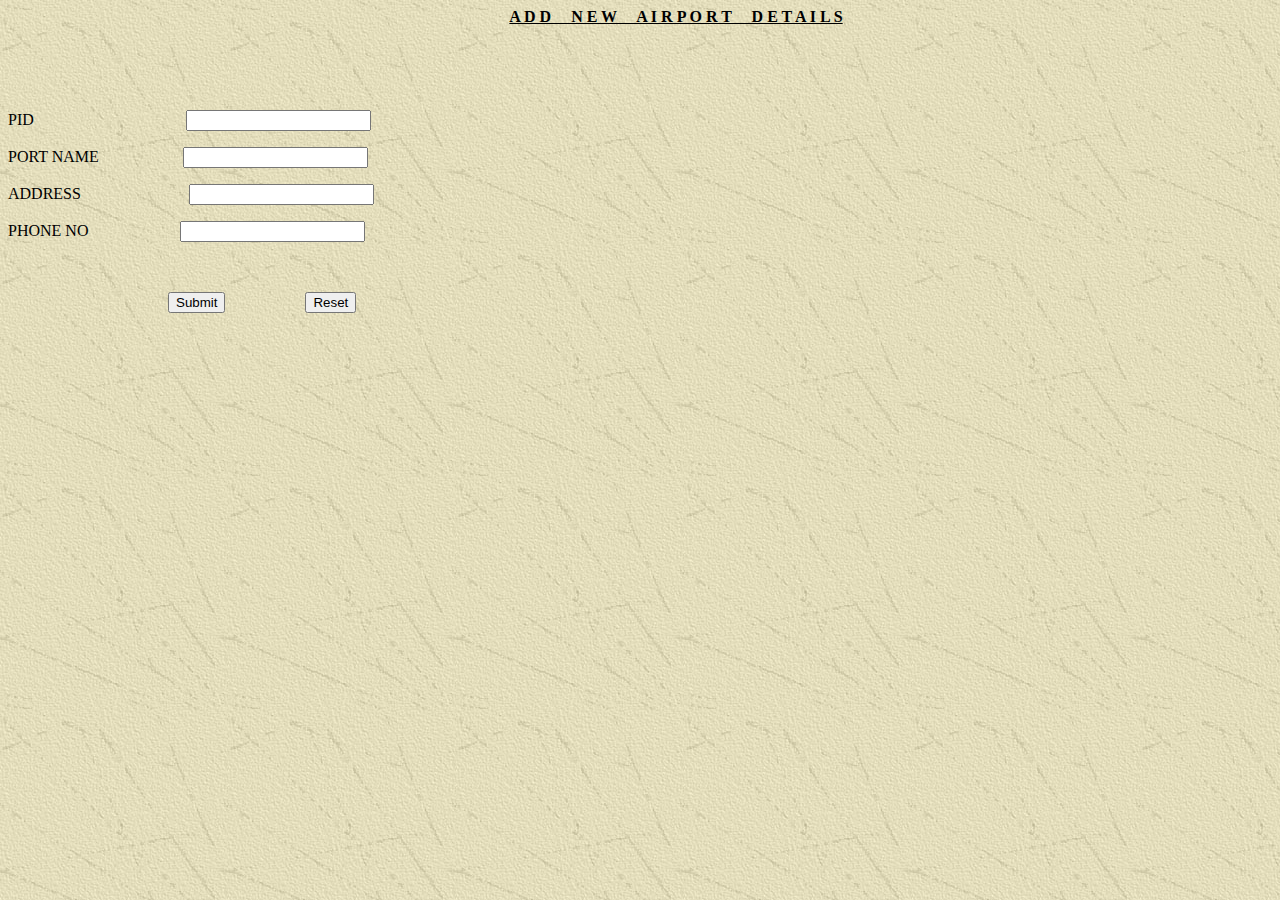
<file: Airline Ticketing/addnewairport.html>
<html>
	<head>
		<title>New Page 1</title>
		<meta http-equiv="Content-Language" content="en-us">
		<meta name="GENERATOR" content="Microsoft FrontPage 5.0">
		<meta name="ProgId" content="FrontPage.Editor.Document">
		<meta http-equiv="Content-Type" content="text/html; charset=windows-1252">
		<meta name="Microsoft Theme" content="expeditn 011">
	</head>
	<body background="exptextb.jpg" bgcolor="#ffffff" text="#000000" link="#993300" vlink="#666600"
		alink="#cc3300">
		<!--mstheme--><font face="Book Antiqua, Times New Roman, Times">
			<p align="center">&nbsp;&nbsp;&nbsp;&nbsp;&nbsp;&nbsp;&nbsp;&nbsp;&nbsp;&nbsp;&nbsp;&nbsp;&nbsp;&nbsp;&nbsp;&nbsp;&nbsp;
				<u><b>A D D&nbsp;&nbsp;&nbsp;&nbsp; N E W&nbsp;&nbsp;&nbsp;&nbsp; A I R P O R T 
						&nbsp;&nbsp;&nbsp; D E T A I L S</b></u></p>
			<p align="center">&nbsp;</p>
			<p align="center">&nbsp;</p>
			<form method="post" action="addnewairport.jsp">
				<p align="left">
					PID&nbsp;&nbsp;&nbsp;&nbsp;&nbsp;&nbsp;&nbsp;&nbsp;&nbsp;&nbsp;&nbsp;&nbsp;&nbsp;&nbsp;&nbsp;&nbsp;&nbsp;&nbsp;&nbsp;&nbsp;&nbsp;&nbsp;&nbsp;&nbsp;&nbsp;&nbsp;&nbsp;&nbsp;&nbsp;&nbsp;&nbsp;&nbsp;&nbsp;&nbsp;&nbsp;&nbsp;&nbsp;
					<input type="text" name="pid" size="20"></p>
				<p align="left"></p>
				<p align="left">
					PORT 
					NAME&nbsp;&nbsp;&nbsp;&nbsp;&nbsp;&nbsp;&nbsp;&nbsp;&nbsp;&nbsp;&nbsp;&nbsp;&nbsp;&nbsp;&nbsp;&nbsp;&nbsp;&nbsp;&nbsp;&nbsp;
					<input type="text" name="pname" size="20"></p>
				<p align="left">ADDRESS&nbsp;&nbsp;&nbsp;&nbsp;&nbsp;&nbsp;&nbsp;&nbsp;&nbsp;&nbsp;&nbsp;&nbsp;&nbsp;&nbsp;&nbsp;&nbsp;&nbsp;&nbsp;&nbsp;&nbsp;&nbsp;&nbsp;&nbsp;&nbsp;&nbsp;&nbsp;
					<input type="text" name="address" size="20"></p>
				<p align="left">
					PHONE 
					NO&nbsp;&nbsp;&nbsp;&nbsp;&nbsp;&nbsp;&nbsp;&nbsp;&nbsp;&nbsp;&nbsp;&nbsp;&nbsp;&nbsp;&nbsp;&nbsp;&nbsp;&nbsp;&nbsp;&nbsp;&nbsp;&nbsp;
					<input type="text" name="phone" size="20">&nbsp;&nbsp;
				</p>
				<p align="left">&nbsp;</p>
				<p align="left">&nbsp;&nbsp;&nbsp;&nbsp;&nbsp;&nbsp;&nbsp;&nbsp;&nbsp;&nbsp;&nbsp;&nbsp;&nbsp;&nbsp;&nbsp;&nbsp;&nbsp;&nbsp;&nbsp;&nbsp;&nbsp;&nbsp;&nbsp;&nbsp;&nbsp;&nbsp;&nbsp;&nbsp;&nbsp;&nbsp;&nbsp;&nbsp;&nbsp;&nbsp;&nbsp;&nbsp;&nbsp;&nbsp;&nbsp;
					<input type="submit" value="Submit" name="B1">&nbsp;&nbsp;&nbsp;&nbsp;&nbsp;&nbsp;&nbsp;&nbsp;&nbsp;&nbsp;&nbsp;&nbsp;&nbsp;&nbsp;&nbsp;&nbsp;&nbsp;&nbsp;&nbsp;
					<input type="reset" value="Reset" name="B2"></p>
			</form>
			<!--mstheme--></font>
	</body>
</html>
</file>
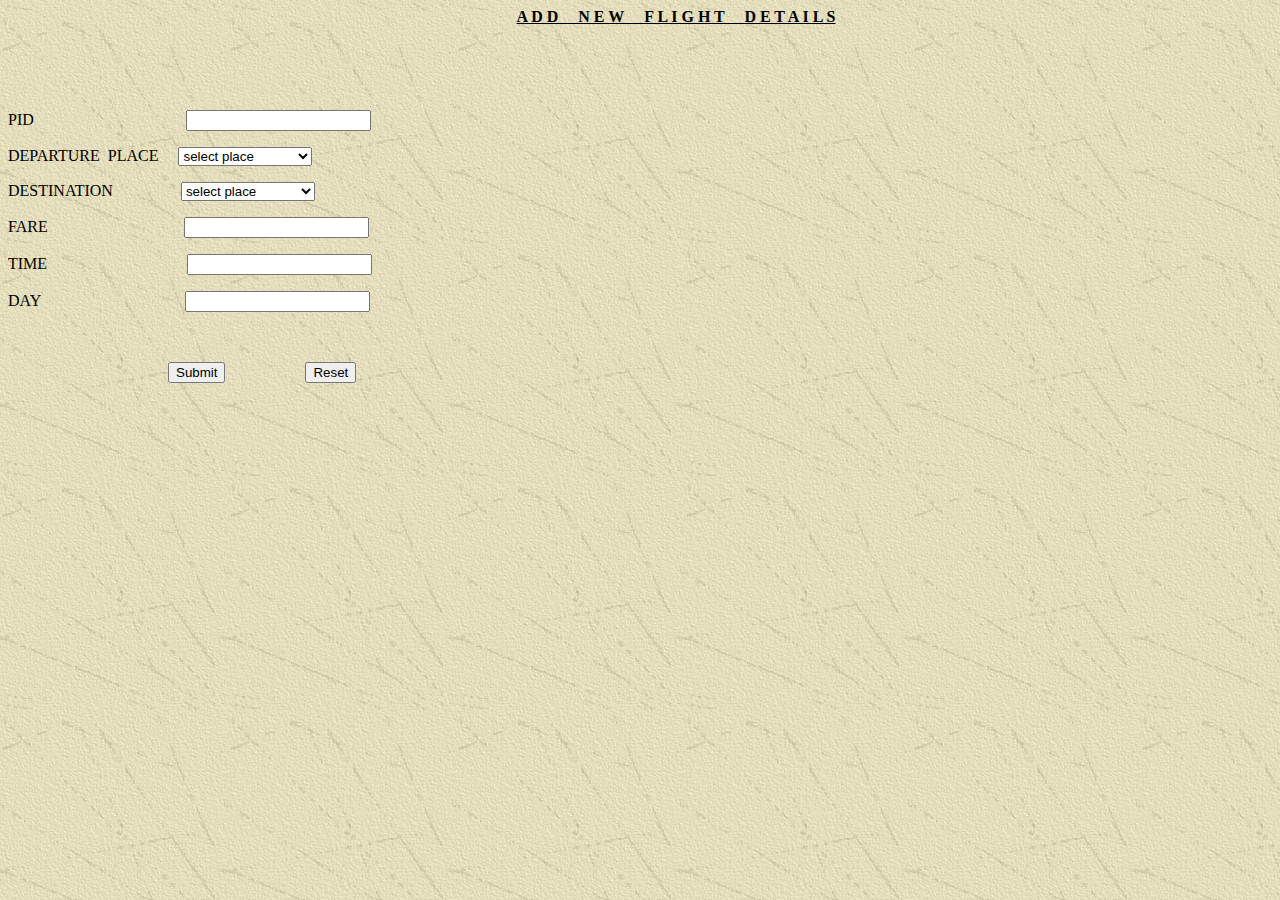
<file: Airline Ticketing/addnewflight.html>
<html>

<head>
<meta http-equiv="Content-Language" content="en-us">
<meta name="GENERATOR" content="Microsoft FrontPage 5.0">
<meta name="ProgId" content="FrontPage.Editor.Document">
<meta http-equiv="Content-Type" content="text/html; charset=windows-1252">
<title>New Page 1</title>
<meta name="Microsoft Theme" content="expeditn 011">
</head>

<body background="exptextb.jpg" bgcolor="#FFFFFF" text="#000000" link="#993300" vlink="#666600" alink="#CC3300">

<!--mstheme--><font face="Book Antiqua, Times New Roman, Times">

<p align="center">&nbsp;&nbsp;&nbsp;&nbsp;&nbsp;&nbsp;&nbsp;&nbsp;&nbsp;&nbsp;&nbsp;&nbsp;&nbsp;&nbsp;&nbsp;&nbsp;&nbsp;
<u><b>A D D&nbsp;&nbsp;&nbsp;&nbsp; N E W&nbsp;&nbsp;&nbsp;&nbsp; F L I G H T &nbsp;&nbsp;&nbsp; D E T A I L S</b></u></p>
<p align="center">&nbsp;</p>
<p align="center">&nbsp;</p>

<form method="POST" action="addnewflight.jsp">
 <p align="left">
  PID&nbsp;&nbsp;&nbsp;&nbsp;&nbsp;&nbsp;&nbsp;&nbsp;&nbsp;&nbsp;&nbsp;&nbsp;&nbsp;&nbsp;&nbsp;&nbsp;&nbsp;&nbsp;&nbsp;&nbsp;&nbsp;&nbsp;&nbsp;&nbsp;&nbsp;&nbsp;&nbsp;&nbsp;&nbsp;&nbsp;&nbsp;&nbsp;&nbsp;&nbsp;&nbsp;&nbsp;&nbsp; <input type="text" name="pid" size="20"></p>
  <p align="left">DEPARTURE&nbsp; PLACE&nbsp;&nbsp;&nbsp;&nbsp;
  <select size="1" name="departure">
  <option selected>select place</option>
  <option>hyderabad</option>
  <option>delhi</option>
  <option>pune</option>
  <option>bangalore</option>
  <option>chennai</option>
  <option>mumbai</option>
  <option>goa</option>
  <option>cochin</option>
  <option>ahmedabad</option>
  <option>tiruvananthapuram</option>
  </select></p>
  <p align="left">DESTINATION&nbsp;&nbsp;&nbsp;&nbsp;&nbsp;&nbsp;&nbsp;&nbsp;&nbsp;&nbsp;&nbsp;&nbsp;&nbsp;&nbsp;&nbsp;&nbsp;
  <select size="1" name="destination">
  <option selected>select place</option>
  <option>tiruvananthapuram</option>
  <option>bangalore</option>
  <option>chennai</option>
  <option>mumbai</option>
  <option>delhi</option>
  <option>goa</option>
  <option>ahmedabad</option>
  <option>hyderabad</option>
  </select></p>
  <p align="left">FARE&nbsp;&nbsp;&nbsp;&nbsp;&nbsp;&nbsp;&nbsp;&nbsp;&nbsp;&nbsp;&nbsp;&nbsp;&nbsp;&nbsp;&nbsp;&nbsp;&nbsp;&nbsp;&nbsp;&nbsp;&nbsp;&nbsp;&nbsp;&nbsp;&nbsp;&nbsp;&nbsp;&nbsp;&nbsp;&nbsp;&nbsp;&nbsp;&nbsp;
  <input type="text" name="fare" size="20"></p>
  <p align="left">TIME&nbsp;&nbsp;&nbsp;&nbsp;&nbsp;&nbsp;&nbsp;&nbsp;&nbsp;&nbsp;&nbsp;&nbsp;&nbsp;&nbsp;&nbsp;&nbsp;&nbsp;&nbsp;&nbsp;&nbsp;&nbsp;&nbsp;&nbsp;&nbsp;&nbsp;&nbsp;&nbsp;&nbsp;&nbsp;&nbsp;&nbsp;&nbsp;&nbsp;&nbsp;
  <input type="text" name="time" size="20"></p>
  <p align="left">DAY&nbsp;&nbsp;&nbsp;&nbsp;&nbsp;&nbsp;&nbsp;&nbsp;&nbsp;&nbsp;&nbsp;&nbsp;&nbsp;&nbsp;&nbsp;&nbsp;&nbsp;&nbsp;&nbsp;&nbsp;&nbsp;&nbsp;&nbsp;&nbsp;&nbsp;&nbsp;&nbsp;&nbsp;&nbsp;&nbsp;&nbsp;&nbsp;&nbsp;&nbsp;&nbsp;
  <input type="text" name="day" size="20">&nbsp;&nbsp; </p>
  <p align="left">&nbsp;</p>
  <p align="left">&nbsp;&nbsp;&nbsp;&nbsp;&nbsp;&nbsp;&nbsp;&nbsp;&nbsp;&nbsp;&nbsp;&nbsp;&nbsp;&nbsp;&nbsp;&nbsp;&nbsp;&nbsp;&nbsp;&nbsp;&nbsp;&nbsp;&nbsp;&nbsp;&nbsp;&nbsp;&nbsp;&nbsp;&nbsp;&nbsp;&nbsp;&nbsp;&nbsp;&nbsp;&nbsp;&nbsp;&nbsp;&nbsp;&nbsp;
  <input type="submit" value="Submit" name="B1">&nbsp;&nbsp;&nbsp;&nbsp;&nbsp;&nbsp;&nbsp;&nbsp;&nbsp;&nbsp;&nbsp;&nbsp;&nbsp;&nbsp;&nbsp;&nbsp;&nbsp;&nbsp;&nbsp;
  <input type="reset" value="Reset" name="B2"></p>
</form>

<!--mstheme--></font>

</body>

</html>
</file>
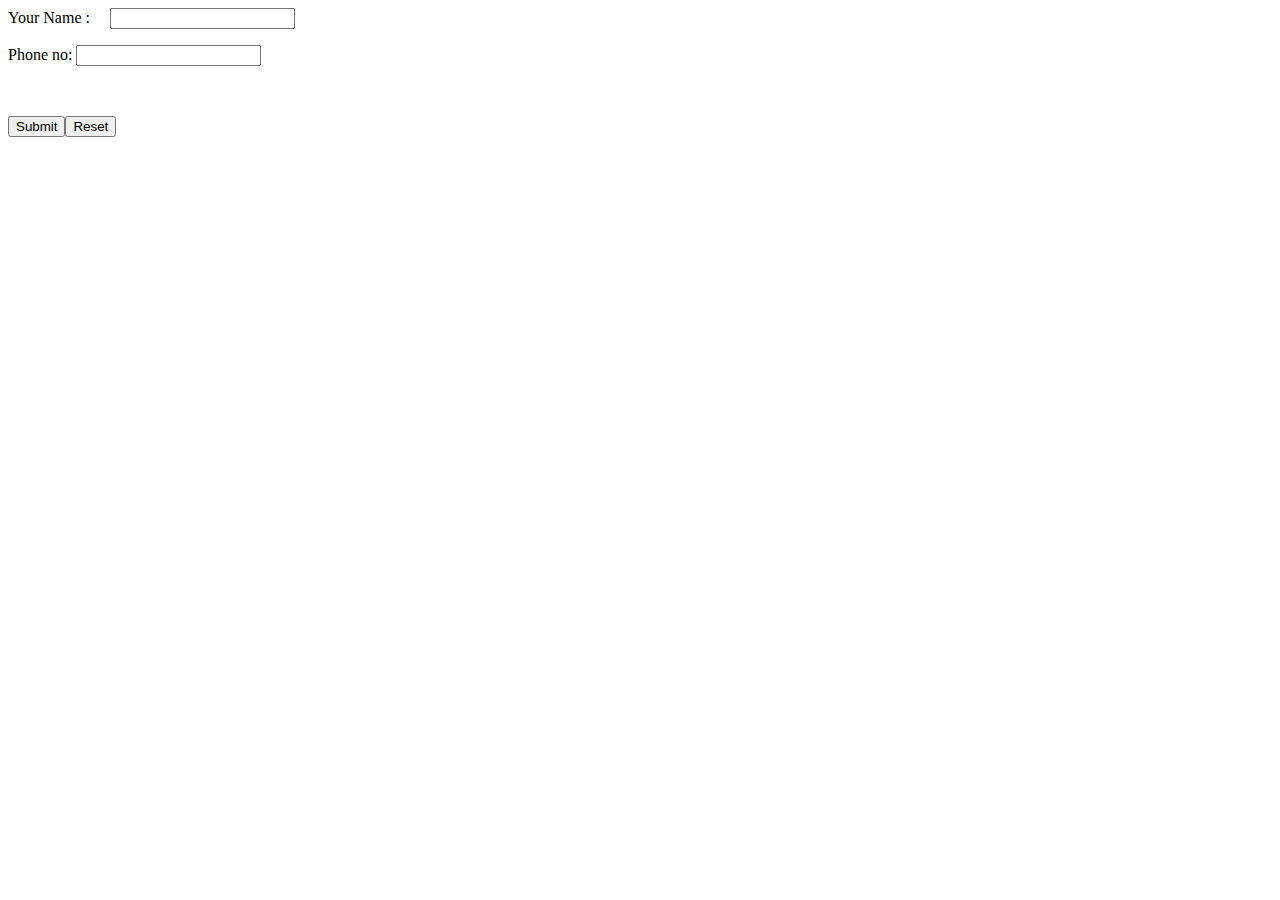
<file: Airline Ticketing/javascript.html>
<html>

<head>
<title>New Page 1</title>
</head>
<script language="javascript">
function  checkstatus()
{
var f=0;
var values=document.myform.cname.value;
for(var i=0;i<values.length;i++)
if(values.charCodeAt(i)>=97 && values.charCodeAt(i)<=122)
f=0;
else
{
f=1;
break;
}
if(f==0)
alert("valid input for your name");
else
{
alert("invalid input for your name");
document.myform.cname.focus();
}
return;
}
function checkstatus1()
{
	var f=0;
	var phone = document.myform.phone.value;
	for(var i=0;i<phone.length;i++)
	if(phone.charCodeAt(i)>=48 && phone.charCodeAt(i)<=57)
	f=0;
	else
	{
	f=1;break;
	}
	if(f==0)
	alert("valid input for phone no");
	else
	{
		alert("invalid input for Phone No");
		document.myform.phone.focus();
	}	

}

</script>
<body>

<form method="POST" action="" name="myform">
<p>
  Your Name :&nbsp;&nbsp;&nbsp;&nbsp; 
  <input type="text" name="cname" size="20" onblur="return checkstatus()"></p>
  <p>Phone no: <input type="text" name="phone" size="20" onblur="return checkstatus1()" ></p>
  <p>&nbsp;</p>
  <p><input type="submit" value="Submit" name="B1"><input type="reset" value="Reset" name="B2"></p>
</form>

</body>

</html>
</file>
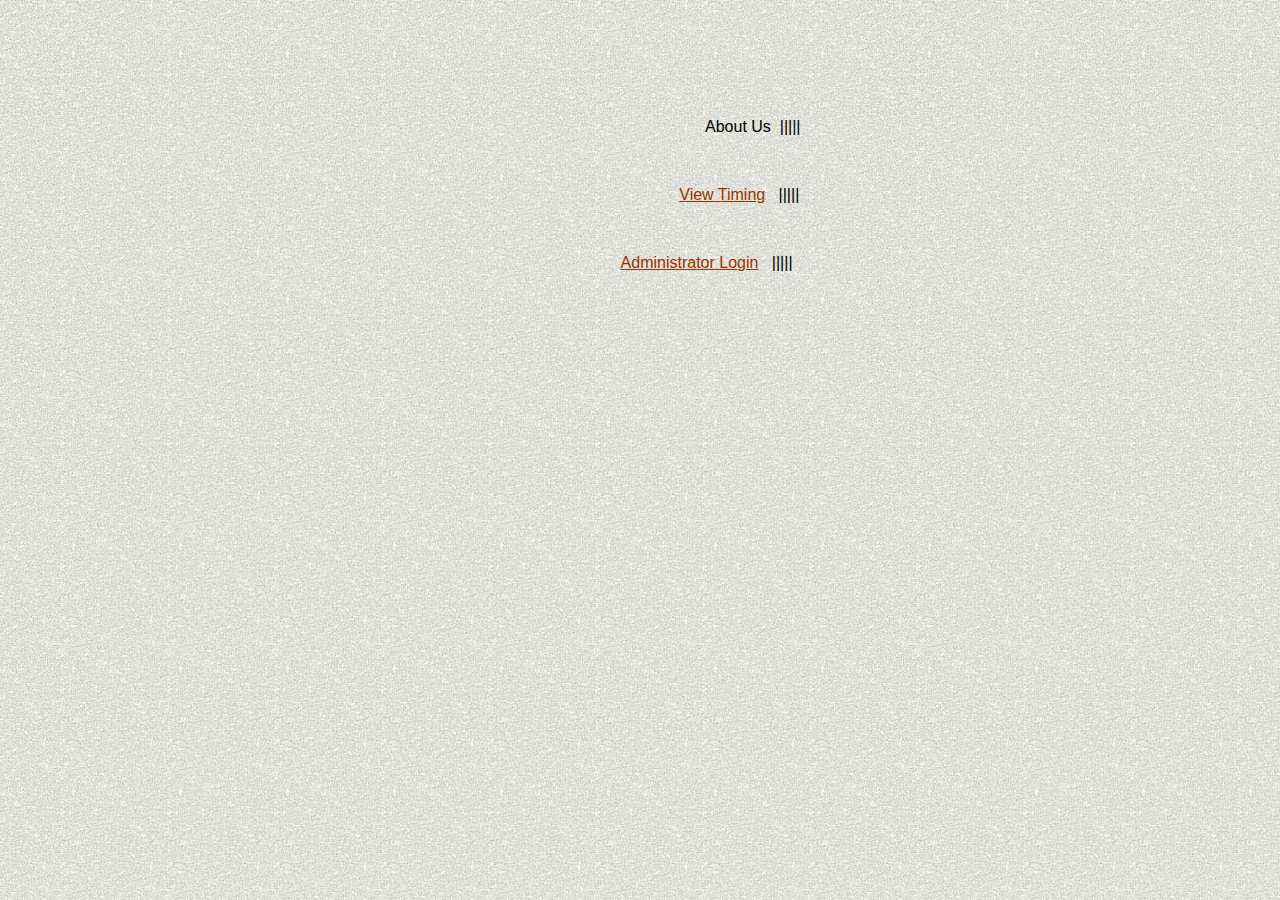
<file: Airline Ticketing/oanairhome.html>
<html>

<head>
<meta http-equiv="Content-Language" content="en-us">
<meta name="GENERATOR" content="Microsoft FrontPage 5.0">
<meta name="ProgId" content="FrontPage.Editor.Document">
<meta http-equiv="Content-Type" content="text/html; charset=windows-1252">
<title>Airline Ticketing</title>
<script language="JavaScript" fptype="dynamicanimation">
<!--
function dynAnimation() {}
function clickSwapImg() {}
//-->
</script>
<script language="JavaScript1.2" fptype="dynamicanimation" src="file:///C:/Program%20Files/Microsoft%20Office/Office10/fpclass/animate.js">
</script>
<meta name="Microsoft Theme" content="sandston 011">
</head>

<body onload="dynAnimation()" background="stonbk.jpg" bgcolor="#FFFFFF" text="#000000" link="#993300" vlink="#CC6633" alink="#660000">

<!--mstheme--><font face="Arial, Helvetica"><!--mstheme--></font>

<h1 dynamicanimation="fpAnimelasticBottomFP1" id="fpAnimelasticBottomFP1" style="position: relative !important; visibility: hidden" language="Javascript1.2" align="center">
<!--mstheme--><font face="Arial, Helvetica" color="#000000">
<font face="Monotype Corsiva" size="7">
<b><u>Airline Ticketing </u></b></font><!--mstheme--></font></h1>

<!--mstheme--><font face="Arial, Helvetica">

<p align="center">
&nbsp;</p>

<p align="left">
&nbsp;&nbsp;&nbsp;&nbsp;&nbsp;&nbsp;&nbsp;&nbsp;&nbsp;&nbsp;&nbsp;&nbsp;&nbsp;&nbsp;&nbsp;&nbsp;&nbsp;&nbsp;&nbsp;&nbsp;&nbsp;&nbsp;&nbsp;&nbsp;&nbsp;&nbsp;&nbsp;&nbsp;&nbsp;&nbsp;&nbsp;&nbsp;&nbsp;&nbsp;&nbsp;&nbsp;&nbsp;&nbsp;&nbsp;&nbsp;&nbsp;&nbsp;&nbsp;&nbsp;&nbsp;&nbsp;&nbsp;&nbsp;&nbsp;&nbsp;&nbsp;&nbsp;&nbsp;&nbsp;&nbsp;&nbsp;&nbsp;&nbsp;&nbsp;&nbsp;&nbsp;&nbsp;&nbsp;&nbsp;&nbsp;&nbsp;&nbsp;&nbsp;&nbsp;&nbsp;&nbsp;&nbsp;&nbsp;&nbsp;&nbsp;&nbsp;&nbsp;&nbsp;&nbsp;&nbsp;&nbsp;&nbsp;&nbsp;&nbsp;&nbsp;&nbsp;&nbsp;&nbsp;&nbsp;&nbsp;&nbsp;&nbsp;&nbsp;&nbsp;&nbsp;&nbsp;&nbsp;&nbsp;&nbsp;&nbsp;&nbsp;&nbsp;&nbsp;&nbsp;&nbsp;&nbsp;&nbsp;&nbsp;&nbsp;&nbsp;&nbsp;&nbsp;&nbsp;&nbsp;&nbsp;&nbsp;&nbsp;&nbsp;&nbsp;&nbsp;&nbsp;&nbsp;&nbsp;&nbsp;&nbsp;&nbsp;&nbsp;&nbsp;&nbsp;&nbsp;&nbsp;&nbsp;&nbsp;&nbsp;&nbsp;&nbsp;&nbsp;&nbsp;&nbsp;&nbsp;&nbsp;&nbsp;&nbsp;&nbsp;&nbsp;&nbsp;&nbsp;&nbsp;&nbsp;&nbsp;&nbsp;&nbsp;&nbsp;&nbsp;&nbsp;&nbsp;
About Us&nbsp;&nbsp;||||| </p>

<p align="left">
&nbsp;</p>


<p align="left">
&nbsp;&nbsp;&nbsp;&nbsp;&nbsp;&nbsp;&nbsp;&nbsp;&nbsp;&nbsp;&nbsp;&nbsp;&nbsp;&nbsp;&nbsp;&nbsp;&nbsp;&nbsp;&nbsp;&nbsp;&nbsp;&nbsp;&nbsp;&nbsp;&nbsp;&nbsp;&nbsp;&nbsp;&nbsp;&nbsp;&nbsp;&nbsp;&nbsp;&nbsp;&nbsp;&nbsp;&nbsp;&nbsp;&nbsp;&nbsp;&nbsp;&nbsp;&nbsp;&nbsp;&nbsp;&nbsp;&nbsp;&nbsp;&nbsp;&nbsp;&nbsp;&nbsp;&nbsp;&nbsp;&nbsp;&nbsp;&nbsp;&nbsp;&nbsp;&nbsp;&nbsp;&nbsp;&nbsp;&nbsp;&nbsp;&nbsp;&nbsp;&nbsp;&nbsp;&nbsp;&nbsp;&nbsp;&nbsp;&nbsp;&nbsp;&nbsp;&nbsp;&nbsp;&nbsp;&nbsp;&nbsp;&nbsp;&nbsp;&nbsp;&nbsp;&nbsp;&nbsp;&nbsp;&nbsp;&nbsp;&nbsp;&nbsp;&nbsp;&nbsp;&nbsp;&nbsp;&nbsp;&nbsp;&nbsp;&nbsp;&nbsp;&nbsp;&nbsp;&nbsp;&nbsp;&nbsp;&nbsp;&nbsp;&nbsp;&nbsp;&nbsp;&nbsp;&nbsp;&nbsp;&nbsp;&nbsp;&nbsp;&nbsp;&nbsp;&nbsp;&nbsp;&nbsp;&nbsp;&nbsp;&nbsp;&nbsp;&nbsp;&nbsp;&nbsp;&nbsp;&nbsp;&nbsp;&nbsp;&nbsp;&nbsp;&nbsp;&nbsp;&nbsp;&nbsp;&nbsp;&nbsp;&nbsp;&nbsp;&nbsp;&nbsp;&nbsp;&nbsp;&nbsp;&nbsp;&nbsp; 
<a href="checksd.jsp">View Timing</a>&nbsp;&nbsp; |||||</p>

<p align="left">
&nbsp;</p>

<p align="left">
&nbsp;&nbsp;&nbsp;&nbsp;&nbsp;&nbsp;&nbsp;&nbsp;&nbsp;&nbsp;&nbsp;&nbsp;&nbsp;&nbsp;&nbsp;&nbsp;&nbsp;&nbsp;&nbsp;&nbsp;&nbsp;&nbsp;&nbsp;&nbsp;&nbsp;&nbsp;&nbsp;&nbsp;&nbsp;&nbsp;&nbsp;&nbsp;&nbsp;&nbsp;&nbsp;&nbsp;&nbsp;&nbsp;&nbsp;&nbsp;&nbsp;&nbsp;&nbsp;&nbsp;&nbsp;&nbsp;&nbsp;&nbsp;&nbsp;&nbsp;&nbsp;&nbsp;&nbsp;&nbsp;&nbsp;&nbsp;&nbsp;&nbsp;&nbsp;&nbsp;&nbsp;&nbsp;&nbsp;&nbsp;&nbsp;&nbsp;&nbsp;&nbsp;&nbsp;&nbsp;&nbsp;&nbsp;&nbsp;&nbsp;&nbsp;&nbsp;&nbsp;&nbsp;&nbsp;&nbsp;&nbsp;&nbsp;&nbsp;&nbsp;&nbsp;&nbsp;&nbsp;&nbsp;&nbsp;&nbsp;&nbsp;&nbsp;&nbsp;&nbsp;&nbsp;&nbsp;&nbsp;&nbsp;&nbsp;&nbsp;&nbsp;&nbsp;&nbsp;&nbsp;&nbsp;&nbsp;&nbsp;&nbsp;&nbsp;&nbsp;&nbsp;&nbsp;&nbsp;&nbsp;&nbsp;&nbsp;&nbsp;&nbsp;&nbsp;&nbsp;&nbsp;&nbsp;&nbsp;&nbsp;&nbsp;&nbsp;&nbsp;&nbsp;&nbsp;&nbsp;&nbsp;&nbsp;&nbsp;&nbsp;&nbsp;&nbsp;&nbsp;
<a href="userlogin.html">Administrator Login</a> &nbsp; |||||</p>

<p align="left">
&nbsp;</p>

<!--mstheme--></font>

</body>

</html>
</file>
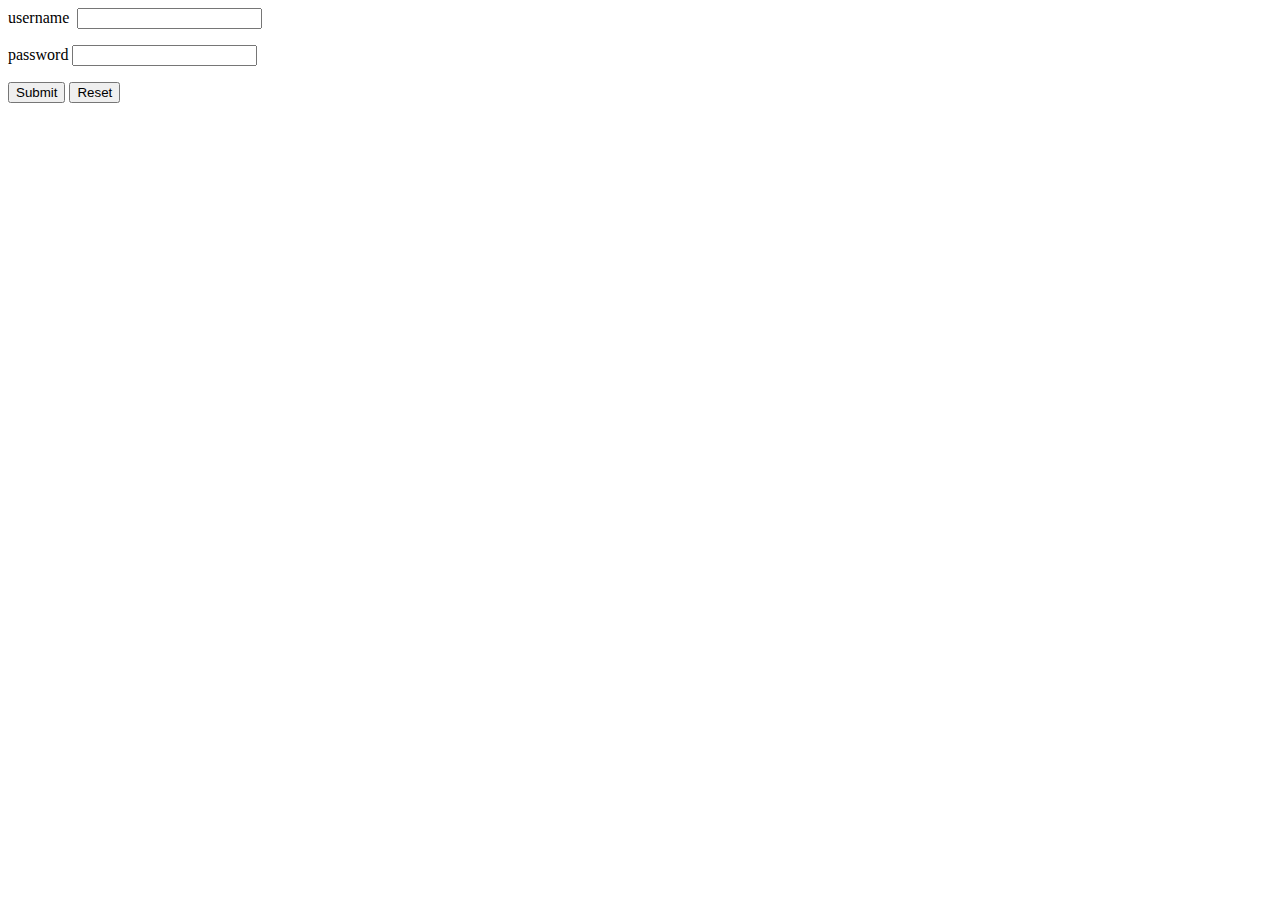
<file: Airline Ticketing/oanweb.html>
<html>

<head>
<title>New Page 1</title>
<script language="javascript">
function validateusername()
{
var uname=loginform.username.value;
if(uname=="")
{
window.prompt("enter your name");
alert("user name should not be empty");
loginform.username.focus();
}




return true;
}
function validatepassword()
{
var pword = loginform.password.value;

if(pword.length<6)
alert("password should be empty and should be more than six characters");
loginform.password.focus();

return true;
}
</script>

</head>

<body>
<form method="" name="loginform">
<p>

  username&nbsp; <input type="text" name="username" size="20" onblur="return validateusername()"></p>
  <p>password <input type="text" name="password" size="20" onfocus="return validateusername()"></p>
  <p><input type="submit" value="Submit" name="B1" onfocus="return validatepassword()" onclick="return validatepassword()">
  <input type="reset" value="Reset" name="B2"></p>
</form>

</body>

</html>
</file>
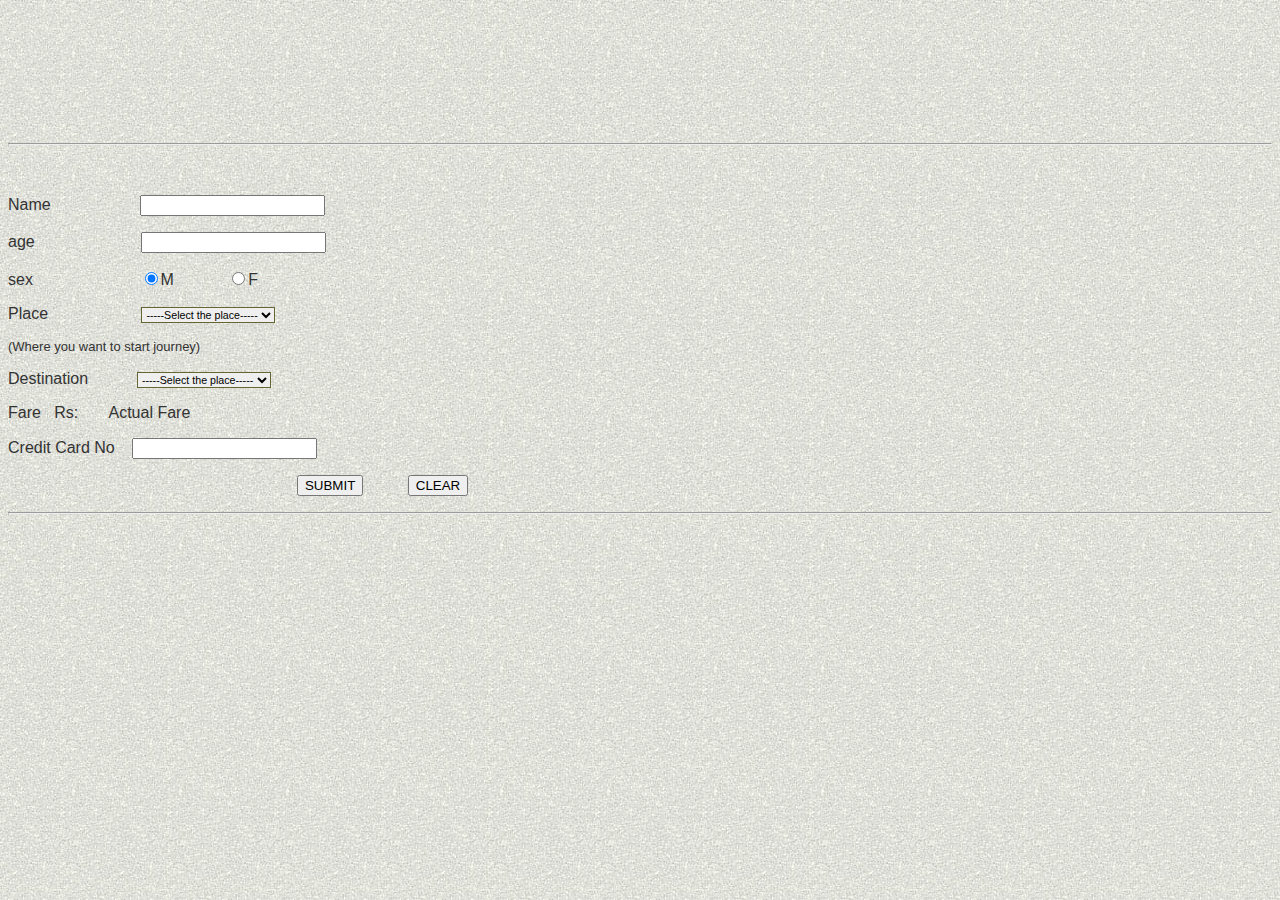
<file: Airline Ticketing/ticketreservationfrom.html>
<!--mstheme--><link rel="stylesheet" href="sand1111.css">
<meta name="Microsoft Theme" content="sandston 1111">
<script language="JavaScript" fptype="dynamicanimation">
<!--
function dynAnimation() {}
function clickSwapImg() {}
//-->
</script>
<script language="JavaScript1.2" fptype="dynamicanimation" src="file:///C:/Program%20Files/Microsoft%20Office/Office10/fpclass/animate.js">
</script>

<body onload="dynAnimation()">

<h1 dynamicanimation="fpAnimelasticBottomFP1" id="fpAnimelasticBottomFP1" style="position: relative !important; visibility: hidden" language="Javascript1.2" align="center">
&nbsp;</h1>

<h1 dynamicanimation="fpAnimelasticBottomFP1" id="fpAnimelasticBottomFP1" style="position: relative !important; visibility: hidden" language="Javascript1.2" align="center">
<font face="Monotype Corsiva" size="7">
<b><u>Airline Ticket Reservation Form</u></b></font></h1>
<hr>
<p>&nbsp;</p>
<form method="POST" action="--WEBBOT-SELF--">
  <!--webbot bot="SaveResults" u-file="fpweb:///_private/form_results.csv" s-format="TEXT/CSV" s-label-fields="TRUE" --><p>
  Name&nbsp;&nbsp;&nbsp;&nbsp;&nbsp;&nbsp;&nbsp;&nbsp;&nbsp;&nbsp;&nbsp;&nbsp;&nbsp;&nbsp;&nbsp;&nbsp;&nbsp;&nbsp;&nbsp;
  <input type="text" name="T1" size="20"></p>
  <p>
  age&nbsp;&nbsp;&nbsp;&nbsp;&nbsp;&nbsp;&nbsp;&nbsp;&nbsp;&nbsp;&nbsp;&nbsp;&nbsp;&nbsp;&nbsp;&nbsp;&nbsp;&nbsp;&nbsp;&nbsp;&nbsp;&nbsp;&nbsp;
  <input type="text" name="T2" size="20"></p>
  <p>
  sex&nbsp;&nbsp;&nbsp;&nbsp;&nbsp;&nbsp;&nbsp;&nbsp;&nbsp;&nbsp;&nbsp;&nbsp;&nbsp;&nbsp;&nbsp;&nbsp;&nbsp;&nbsp;&nbsp;&nbsp;&nbsp;&nbsp;&nbsp;
  <input type="radio" value="V1" checked name="R1">M&nbsp;&nbsp;&nbsp;&nbsp;&nbsp;&nbsp;&nbsp;&nbsp;&nbsp;&nbsp;&nbsp;
  <input type="radio" name="R1" value="V2">F</p>
  <p>
  Place&nbsp;&nbsp;&nbsp;&nbsp;&nbsp;&nbsp;&nbsp;&nbsp;&nbsp;&nbsp;&nbsp;&nbsp;&nbsp;&nbsp;&nbsp;&nbsp;&nbsp;&nbsp;&nbsp;&nbsp;
  <select size="1" name="D1">
  <option selected>-----Select the place-----</option>
  </select></p>
  <p>
  <font size="2">(Where you want to start journey)</font></p>
  <p>
  Destination&nbsp;&nbsp;&nbsp;&nbsp;&nbsp;&nbsp;&nbsp;&nbsp;&nbsp;&nbsp;
  <select size="1" name="D2">
  <option selected>-----Select the place-----</option>
  </select></p>
  <p>
  Fare&nbsp;&nbsp; Rs:&nbsp;&nbsp;&nbsp;&nbsp;&nbsp;&nbsp; Actual Fare</p>
  <p>
  Credit Card No&nbsp;&nbsp;&nbsp; <input type="text" name="T3" size="20"></p>
  <p>
  &nbsp;&nbsp;&nbsp;&nbsp;&nbsp;&nbsp;&nbsp;&nbsp;&nbsp;&nbsp;&nbsp;&nbsp;&nbsp;&nbsp;&nbsp;&nbsp;&nbsp;&nbsp;&nbsp;&nbsp;&nbsp;&nbsp;&nbsp;&nbsp;&nbsp;&nbsp;&nbsp;&nbsp;&nbsp;&nbsp;&nbsp;&nbsp;&nbsp;&nbsp;&nbsp;&nbsp;&nbsp;&nbsp;&nbsp;&nbsp;&nbsp;&nbsp;&nbsp;&nbsp;&nbsp;&nbsp;&nbsp;&nbsp;&nbsp;&nbsp;&nbsp;&nbsp;&nbsp;&nbsp;&nbsp;&nbsp;&nbsp;&nbsp;&nbsp;&nbsp;&nbsp;&nbsp;&nbsp;&nbsp;
  <input type="submit" value="SUBMIT" name="reservationform">&nbsp;&nbsp;&nbsp;&nbsp;&nbsp;&nbsp;&nbsp;&nbsp;&nbsp;
  <input type="reset" value="CLEAR" name="reservationform"></p>
  <hr>
</form>

</body>
</file>
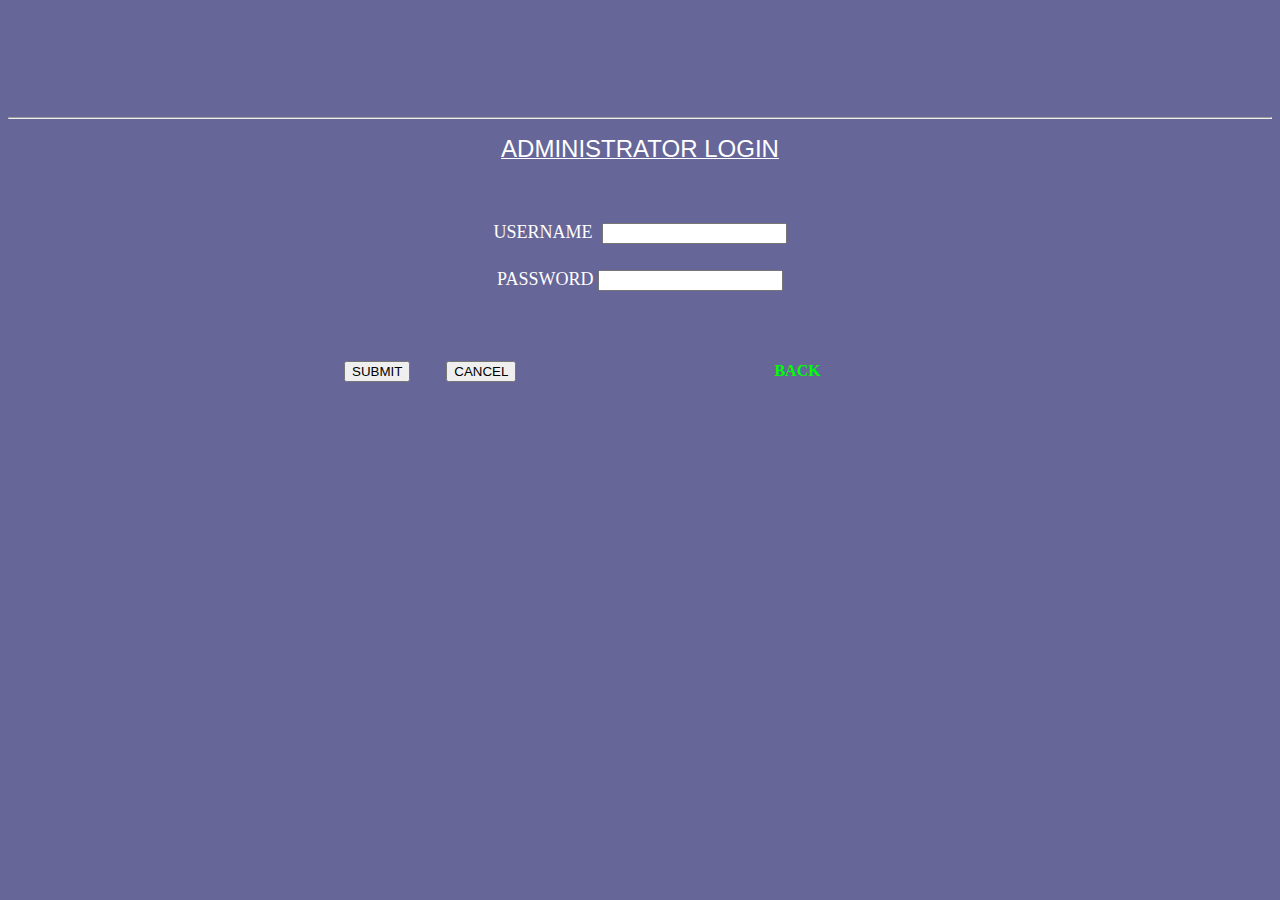
<file: Airline Ticketing/userlogin.html>
<html>
	<script language="JavaScript" fptype="dynamicanimation">
<!--
function dynAnimation() {}
function clickSwapImg() {}
//-->
    </script>
    <script language="JavaScript1.2" fptype="dynamicanimation" src="file:///C:/Program%20Files/Microsoft%20Office/Office10/fpclass/animate.js">
    </script>

	<body bgcolor="#666699" text="#FFFFFF" onload="dynAnimation()" link="#666699" vlink="#FFFFFF" alink="#FF00FF">
	

	<form action="validateadmin.jsp" method="POST">


	<center>
	<h2 dynamicanimation="fpAnimelasticBottomFP1" id="fpAnimelasticBottomFP1" style="position: relative !important; visibility: hidden" language="Javascript1.2"><span style="text-transform: uppercase; font-style: italic"><u>
    <font size="7"><font face="Monotype Corsiva">AIRLINE TICKETING</font>
    </font></u></span></h2>
	<p dynamicanimation="fpAnimflyTopFP1" id="fpAnimflyTopFP1" style="position: relative !important; visibility: hidden" language="Javascript1.2">O&nbsp; n&nbsp; l&nbsp; i&nbsp; n&nbsp; e&nbsp;&nbsp;&nbsp;&nbsp; T&nbsp; i&nbsp; c&nbsp; k&nbsp; e&nbsp; t&nbsp;&nbsp;&nbsp;&nbsp; R&nbsp; e&nbsp; 
    s&nbsp; e&nbsp; r&nbsp; v&nbsp; a&nbsp; t&nbsp; i&nbsp; o n&nbsp; &nbsp;&nbsp; 
    S&nbsp; y&nbsp; s&nbsp; t&nbsp; e&nbsp; m</p><hr/>
    <p dynamicanimation="fpAnimformatRolloverFP1" fprolloverstyle="font-family: Arial; font-size: 8pt; font-weight: bold" onmouseover="rollIn(this)" onmouseout="rollOut(this)" language="Javascript1.2"><u><font size="5" face="Arial">ADMINISTRATOR LOGIN<br/>
	
	</font></u>
	
	</p>
    <p>&nbsp;</p>
	<h6><span style="font-weight: 400"><font face="Times New Roman" size="4">
    USERNAME&nbsp; </font></span><u><font face="Times New Roman" size="4"><i><input type = text name = username size="20"></i></font></u><span style="font-weight: 400"><font face="Times New Roman" size="4"><br/>
	</font></span></h6>
	<h6><span style="font-weight: 400"><font face="Times New Roman" size="4">
    PASSWORD </font></span><u><font face="Times New Roman" size="4"><i><input type = password name = password size="20"></i></font></u><span style="font-weight: 400"><font face="Times New Roman" size="4">
    </font></span></h6>
	<p dynamicanimation="fpAnimspiralFP3" id="fpAnimspiralFP3" style="position: relative !important; visibility: hidden" language="Javascript1.2">&nbsp;</p>
	</center>
	<h4 align="left"><font size="5">&nbsp;&nbsp;&nbsp;&nbsp;&nbsp;&nbsp;&nbsp;&nbsp;&nbsp;&nbsp;&nbsp;&nbsp;&nbsp;&nbsp;&nbsp;&nbsp;&nbsp;&nbsp;&nbsp;&nbsp;&nbsp;&nbsp;&nbsp;&nbsp;&nbsp;&nbsp;&nbsp;&nbsp;&nbsp;&nbsp;&nbsp;&nbsp;&nbsp;&nbsp;&nbsp;&nbsp;&nbsp;&nbsp;&nbsp;&nbsp;&nbsp;&nbsp;&nbsp;&nbsp;&nbsp;&nbsp;&nbsp;&nbsp;&nbsp;&nbsp;&nbsp;&nbsp;&nbsp;&nbsp;&nbsp; <u>
	<input type = submit value = SUBMIT></u>&nbsp;&nbsp;&nbsp;&nbsp;&nbsp; <u>
	<input type = reset value = CANCEL></u>&nbsp;&nbsp;&nbsp;&nbsp;&nbsp;&nbsp;&nbsp;&nbsp;&nbsp;&nbsp;&nbsp;&nbsp;&nbsp;&nbsp;&nbsp;&nbsp;&nbsp;&nbsp;&nbsp;&nbsp;&nbsp;&nbsp;&nbsp;&nbsp;&nbsp;&nbsp;&nbsp;&nbsp;&nbsp;&nbsp;&nbsp;&nbsp;&nbsp;&nbsp;&nbsp;&nbsp;&nbsp;&nbsp;&nbsp;&nbsp;&nbsp;&nbsp;
    </font><a href="oanairhome.html"><font color="#00FF00">BACK</font></a></h4>


	<center>
	<p>&nbsp;</p>
	</center>
	</h4>
	</h4>
	</form>
	</body>
<html>
</file>
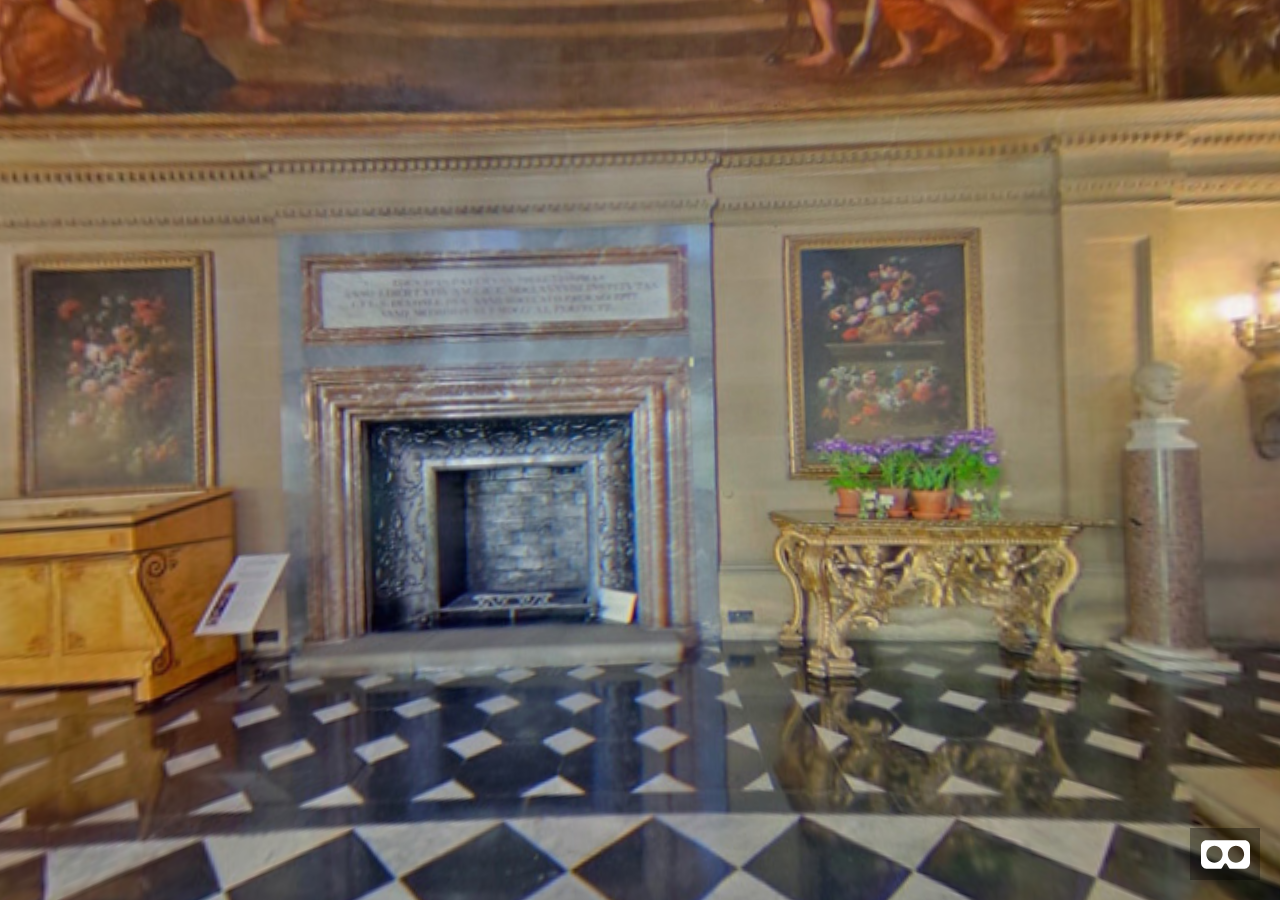
<file: palace/1.html>
<html>
<head>
	<script src="aframe.min.js"></script>
</head>
<body> 
	<a-scene>
		<a-assets>
			<img id="p" src="palace.jpg" />
		</a-assets>
		<a-sky src="#p" rotation="0 180 -2"> </a-sky>
	</a-scene>
</body>
</html>
</file>
<file: Airline Ticketing/sand1111.css>
.mstheme
{
	nav-banner-image: url(astonbnr.gif);
	separator-image: url(astonrul.gif);
	list-image-1: url(astonbu1.gif);
	list-image-2: url(astonbu2.gif);
	list-image-3: url(astonbu3.gif);
	navbutton-horiz-pushed: url(astonhbs.gif);
	navbutton-horiz-normal: url(astonhb.gif);
	navbutton-horiz-hovered: url(astonhbh.gif);
	navbutton-vert-pushed: url(astonvbs.gif);
	navbutton-vert-normal: url(astonvb.gif);
	navbutton-vert-hovered: url(astonvbh.gif);
	navbutton-home-normal: url(astonhom.gif);
	navbutton-home-hovered: url(astonhomh.gif);
	navbutton-home-pushed: url(blhomep.gif);
	navbutton-up-normal: url(astonup.gif);
	navbutton-up-hovered: url(astonuph.gif);
	navbutton-up-pushed: url(blupp.gif);
	navbutton-prev-normal: url(astonpre.gif);
	navbutton-prev-hovered: url(astonpreh.gif);
	navbutton-prev-pushed: url(blprevp.gif);
	navbutton-next-normal: url(astonnxt.gif);
	navbutton-next-hovered: url(astonnxth.gif);
	navbutton-next-pushed: url(blnextp.gif);
}
.mstheme-bannertxt
{
	font-family: Arial, Helvetica;
	font-size: 6;
	color: rgb(255,255,204);
}
.mstheme-horiz-navtxt
{
	font-family: Arial, Helvetica;
	font-size: 2;
	font-weight: bold;
	color: rgb(255,255,204);
}
.mstheme-vert-navtxt
{
	font-family: Arial, Helvetica;
	font-size: 2;
	font-weight: bold;
	color: rgb(255,255,204);
}
.mstheme-navtxthome
{
	font-family: Arial, Helvetica;
	font-size: 1;
	color: rgb(255,255,204);
}
.mstheme-navtxtup
{
	font-family: Arial, Helvetica;
	font-size: 1;
	color: rgb(255,255,204);
}
.mstheme-navtxtprev
{
	font-family: Arial, Helvetica;
	font-size: 1;
	color: rgb(255,255,204);
}
.mstheme-navtxtnext
{
	font-family: Arial, Helvetica;
	font-size: 1;
	color: rgb(255,255,204);
}
UL
{ 
	list-style-image: url('astonbu1.gif');
}
UL UL
{
	list-style-image: url('astonbu2.gif');
}
UL UL UL
{
	list-style-image: url('astonbu3.gif');
}
a:link
{
	color: rgb(153,51,0);
}
a:visited
{
	color: rgb(102,102,51);
}
a:active
{
	color: rgb(204,102,51);
}
body
{
	color: rgb(51,51,51);
	background-color: rgb(255,255,204);
}
h1
{
	color: rgb(102,0,0);
}
h2, marquee
{
	color: rgb(102,51,0);
}
h3
{
	color: rgb(51,51,0);
}
h4
{
	color: rgb(102,0,0);
}
h5
{
	color: rgb(102,51,0);
}
h6
{
	color: rgb(51,51,0);
}
HR
{
	color: rgb(51,51,0);
}
BUTTON 
{
	background-color: rgb(102,0,0);	
	border-color: rgb(153,153,102); 
	color: white;
}
LABEL, .MSTHEME-LABEL
{
	color: rgb(51,51,51);
}
TEXTAREA
{
	border-color: rgb(102,102,51);
	color: black;
}
FIELDSET
{
	border-color: rgb(102,102,51);
	color: black;
}
LEGEND
{
	color: rgb(51,51,0);
}
SELECT
{
	border-color: rgb(102,102,51);
	color: black;
}
TABLE
{
	table-border-color-light: rgb(153,153,102);
	table-border-color-dark: rgb(102,102,51);
	border-color: rgb(102,102,51); 
	color: rgb(51,51,51);
}
CAPTION 
{
	color: rgb(51,51,0);
}
TH
{
	color: rgb(51,51,51);
	border-color: rgb(102,102,51);
}
TD
{
	border-color: rgb(102,102,51);
}.mstheme-bannertxt A:active
{
	color: rgb(204,204,153);
}
.mstheme-bannertxt A:link
{
	color: rgb(204,204,153);
}
.mstheme-bannertxt A:visited
{
	color: rgb(204,204,153);
}
.mstheme-bannertxt-g
{
	font-family: Arial, Helvetica;
	font-size: 6;
	color: rgb(204,204,153);
	background-image: url('stonbnr.gif');
}
.mstheme-bannertxt-g A:active
{
	color: rgb(204,204,153);
}
.mstheme-bannertxt-g A:link
{
	color: rgb(204,204,153);
}
.mstheme-bannertxt-g A:visited
{
	color: rgb(204,204,153);
}
.mstheme-bannertxt-s
{
	font-family: Arial, Helvetica;
	font-size: 6;
	color: rgb(204,204,153);

}
.mstheme-bannertxt-s A:active
{
	color: rgb(204,204,153);
}
.mstheme-bannertxt-s A:link
{
	color: rgb(204,204,153);
}
.mstheme-bannertxt-s A:visited
{
	color: rgb(204,204,153);
}
.mstheme-horiz-navtxt A:active
{
	color: rgb(204,204,153);
}
.mstheme-horiz-navtxt A:link
{
	color: rgb(204,204,153);
}
.mstheme-horiz-navtxt A:visited
{
	color: rgb(204,204,153);
}
.mstheme-horiz-navtxt-g
{
	font-family: Arial, Helvetica;
	font-size: 2;
	color: rgb(204,204,153);
	background-image: url('stonhb.gif');
}
.mstheme-horiz-navtxt-g A:active
{
	color: rgb(204,204,153);
}
.mstheme-horiz-navtxt-g A:link
{
	color: rgb(204,204,153);
}
.mstheme-horiz-navtxt-g A:visited
{
	color: rgb(204,204,153);
}
.mstheme-horiz-navtxt-gs
{
	font-family: Arial, Arial, Helvetica;
	font-size: 2;
	color: rgb(204,204,153);
	background-image: url('stonhbs.gif');
}
.mstheme-horiz-navtxt-gs A:active
{
	color: rgb(204,204,153);
}
.mstheme-horiz-navtxt-gs A:link
{
	color: rgb(204,204,153);
}
.mstheme-horiz-navtxt-gs A:visited
{
	color: rgb(204,204,153);
}
.mstheme-navtxthome A:active
{
	color: rgb(204,204,153);
}
.mstheme-navtxthome A:link
{
	color: rgb(204,204,153);
}
.mstheme-navtxthome A:visited
{
	color: rgb(204,204,153);
}
.mstheme-navtxthome-g
{
	font-family: Arial, Helvetica;
	font-size: 1;
	color: rgb(204,204,153);
	background-image: url('stonhom.gif');
}
.mstheme-navtxthome-g A:active
{
	color: rgb(204,204,153);
}
.mstheme-navtxthome-g A:link
{
	color: rgb(204,204,153);
}
.mstheme-navtxthome-g A:visited
{
	color: rgb(204,204,153);
}
.mstheme-navtxtnext A:active
{
	color: rgb(204,204,153);
}
.mstheme-navtxtnext A:link
{
	color: rgb(204,204,153);
}
.mstheme-navtxtnext A:visited
{
	color: rgb(204,204,153);
}
.mstheme-navtxtnext-g
{
	font-family: Arial, Helvetica;
	font-size: 1;
	color: rgb(204,204,153);
	background-image: url('stonnxt.gif');
}
.mstheme-navtxtnext-g A:active
{
	color: rgb(204,204,153);
}
.mstheme-navtxtnext-g A:link
{
	color: rgb(204,204,153);
}
.mstheme-navtxtnext-g A:visited
{
	color: rgb(204,204,153);
}
.mstheme-navtxtprev A:active
{
	color: rgb(204,204,153);
}
.mstheme-navtxtprev A:link
{
	color: rgb(204,204,153);
}
.mstheme-navtxtprev A:visited
{
	color: rgb(204,204,153);
}
.mstheme-navtxtprev-g
{
	font-family: Arial, Helvetica;
	font-size: 1;
	color: rgb(204,204,153);
	background-image: url('stonpre.gif');
}
.mstheme-navtxtprev-g A:active
{
	color: rgb(204,204,153);
}
.mstheme-navtxtprev-g A:link
{
	color: rgb(204,204,153);
}
.mstheme-navtxtprev-g A:visited
{
	color: rgb(204,204,153);
}
.mstheme-navtxtup A:active
{
	color: rgb(204,204,153);
}
.mstheme-navtxtup A:link 
{
	color: rgb(204,204,153);
}
.mstheme-navtxtup A:visited
{
	color: rgb(204,204,153);
}
.mstheme-navtxtup-g
{
	font-family: Arial, Helvetica;
	font-size: 1;
	color: rgb(204,204,153);
	background-image: url('stonup.gif');
}
.mstheme-navtxtup-g A:active
{
	color: rgb(204,204,153);
}
.mstheme-navtxtup-g A:link
{
	color: rgb(204,204,153);
}
.mstheme-navtxtup-g A:visited
{
	color: rgb(204,204,153);
}
.mstheme-topbar-font A:active
{
	color: rgb(255,255,204);
}
.mstheme-topbar-font A:link
{
	color: rgb(255,255,204);
}
.mstheme-topbar-font A:visited
{
	color: rgb(255,255,204);
}
.mstheme-topbar-font-g
{
	font-family: Arial, Helvetica;
	font-size: 1;
	color: rgb(255,255,204);
	background-image: url('stonglbu.gif');
}
.mstheme-topbar-font-g A:active
{
	color: rgb(255,255,204);
}
.mstheme-topbar-font-g A:link
{
	color: rgb(255,255,204);
}
.mstheme-topbar-font-g A:visited
{
	color: rgb(255,255,204);
}
.mstheme-vert-navtxt A:active
{
	color: rgb(204,204,153);
}
.mstheme-vert-navtxt A:link
{
	color: rgb(204,204,153);
}
.mstheme-vert-navtxt A:visited
{
	color: rgb(204,204,153);
}
.mstheme-vert-navtxt-g
{
	font-family: Arial, Helvetica;
	font-size: 2;
	color: rgb(204,204,153);
	background-image: url('stonvb.gif');
}
.mstheme-vert-navtxt-g A:active
{
	color: rgb(204,204,153);
}
.mstheme-vert-navtxt-g A:link
{
	color: rgb(204,204,153);
}
.mstheme-vert-navtxt-g A:visited
{
	color: rgb(204,204,153);
}
.mstheme-vert-navtxt-gs
{
	font-family: Arial, Helvetica;
	font-size: 2;
	color: rgb(204,204,153);
	background-image: url('stonvbs.gif');
}
.mstheme-vert-navtxt-gs A:active
{
	color: rgb(204,204,153);
}
.mstheme-vert-navtxt-gs A:link
{
	color: rgb(204,204,153);
}
.mstheme-vert-navtxt-gs A:visited
{
	color: rgb(204,204,153);
}
.mstheme
{
	navbutton-background-color: rgb(255,255,255);
	top-bar-button: url(stonglbu.gif);
}
.mstheme-topbar-font
{
	font-family: Arial, Helvetica;
	font-size: 1;
	color: rgb(255,255,204);
}
body
{
	font-family: Arial, Helvetica;
	background-image: url('stonbk.jpg');
}
h1
{
	font-family: Arial, Helvetica;
	font-weight: normal;
	font-style: normal;
	font-size: 24pt;
}
h2
{
	font-family: Arial, Helvetica;
	font-weight: normal;
	font-style: normal;
	font-size: 18pt;
}
h3
{
	font-family: Arial, Helvetica;
	font-weight: normal;
	font-style: normal;
	font-size: 14pt;
}
h4
{
	font-family: Arial, Helvetica;
	font-weight: normal;
	font-style: normal;
	font-size: 12pt;
}
h5
{
	font-family: Arial, Helvetica;
	font-weight: normal;
	font-style: normal;
	font-size: 10pt;
}
h6
{
	font-family: Arial, Helvetica;
	font-weight: normal;
	font-style: normal;
	font-size: 8pt;
}
BUTTON 
{
	border-style: solid;
	border-width: 1pt;
	font-size: 8pt;
	font-family: Arial;
	font-style: normal; 
}
LABEL, .MSTHEME-LABEL
{
	font-size: 8pt;
	font-family: Arial;
	font-style: normal; 
}
TEXTAREA
{
	border-style: solid;
	font-size: 8pt;
	font-family: Arial;
	font-style: normal 
}
FIELDSET
{
	border-style: solid;
	border-width: 1pt;
	font-size: 8pt;
	font-family: Arial;
	font-style: normal; 
}
LEGEND
{
	font-size: 8pt;
	font-family: Arial;
	font-style: normal; 
}
SELECT
{
	border-style: solid;
	font-size: 8pt;
	font-family: Arial;
	font-style: normal 
}
TABLE
{
	font-family: Arial;
	font-style: normal; 
}
CAPTION 
{
	font-size: 14pt;
	font-family: Arial;
	font-style: Normal; 
}
TH
{
	font-family: Arial;
	font-style: normal; 
}
MARQUEE
{
	font-size: 14pt;
	font-family: Arial;
}
.ms-main {
   border-right:  50px solid #666666;
}
.ms-bannerframe { 
   background-color: #666666;  
   border-bottom: 4px solid #999933; 
}
.ms-banner {
   color: #ffffcc;
   font-size:    10pt;
   font-family:  Arial, sans-serif;  
}  
.ms-banner a:link {
   font-family:  Arial, sans-serif; 
   font-size:    10pt;
   color:   #ffffcc;
   font-weight:  normal;
   text-decoration: none;
   }
.ms-banner a:visited {
   font-family:  Arial, sans-serif; 
   font-size:    10pt;
   color:        #ffffcc;
   font-weight:  normal;
   text-decoration: none;
   }
.ms-nav td {
   font-family:  Arial, sans-serif; 
   font-size:    9pt;
   font-weight: normal;
   color:   #000000;
}
.ms-nav th {
   font-size:    9pt;
   font-family:  Arial, sans-serif; 
   font-weight:  normal;
   text-align:   left;
   color:        #000000;
}
.ms-navframe {
   border-left: 4px solid #999933;
   color: #000000
}
.ms-nav a {
   text-decoration: none;
   font-family:  Arial, sans-serif;
   font-size:    9pt;
   font-weight: normal;
   color: #993300;
}
.ms-nav a:link {
}
.ms-nav a:hover {
   text-decoration: underline;
   color:  #cc6600;
}
.ms-nav a:visited {
   color:  #666666;
}
.ms-verticaldots {
   background-image: url('blank.gif');
   background-position:  right 50%;
   background-repeat: repeat-y
}
.ms-viewselect A:link{
   font-size: 9pt;
   font-family:   Arial, sans-serif;
   color: #993300;
}
.ms-titlearea { 
   font-family:   Arial, sans-serif;
   font-size:     10pt;
   color: #000000;
}
.ms-titleareaframe {
   color: #000099; 
   border-left: 4px solid #999933;
}
.ms-pagetitle {
   color: #666666; 
   font-family: Arial, sans-serif;  
   font-size:  14pt;
   font-weight: bold;
}
.ms-pagetitle a {
   text-decoration:underline;
   color: #666666;  
}
.ms-pagetitle a:hover {
   text-decoration: underline;
   color: #666666;
}
.ms-announcementtitle {
   font-weight: normal;
}

.ms-formlabel {
   text-align: left;
   font-family:  Arial, sans-serif; 
   font-size:  9pt;
   font-weight: normal;
   color: #000000;
}
.ms-formdescription a {
   color: #993300;
   text-decoration: underline;
}
.ms-formbody {
   text-align: left;
   font-family: Arial, sans-serif;  
   font-size: 9pt;
   color: #000000;
}
.ms-formdescription {
   font-family: Arial, sans-serif;  
   font-size: 9pt;
   color: #000000;
}
.ms-radiotext {
   cursor:default;
   text-align: left;
   font-family: Arial, sans-serif;
   font-size: 9pt;
   height: 19px;
}
.ms-searchbox {
   width: 100%;
}
.ms-input {
   font-size:    8pt;
   font-family:  Arial, sans-serif;
   vertical-align: baseline;
}
.ms-long {
   font-size:    8pt;
   font-family:  Arial, sans-serif;
   width:        300px;
}
.ms-wvsel {
   color: #999999;
}
.ms-selected {
   background-color: #ffffcc;
   color: #000000;
}
.ms-selected SPAN {
   color: #000000;
}
.ms-filedialog TD {
   height: 16px;
}
.ms-descriptiontext {
   color: #000000;
   font-family: Arial, sans-serif;  
   font-size: 9pt;
}
.ms-descriptiontext a {
   color: #993300;
   font-family: Arial, sans-serif;  
   font-size: 9pt;
}
.ms-toolbar {
   font-family:   Arial, sans-serif;
   font-size:   9pt;
   text-decoration: none;
   color:      #cc6600; 
}
.ms-separator {
   color: #999999;
   font-size: 10pt;
}
.ms-authoringcontrols{
   background-color: #cccccc;
   font-family: Arial, sans-serif;  
   font-size: 10pt;
   color: #000000;
}
.ms-sectionheader{
   color: #999933;
   font-family: Arial, sans-serif;  
   font-size: 10pt;
   font-weight: normal;
}
.ms-sectionline {
   background-color: #996633;
   height:  2px;
}
.ms-propertysheet {
   font-family: Arial, sans-serif;  
   font-size: 9pt;   
}
.ms-propertysheet th {
   font-family: Arial, sans-serif;  
   font-size: 9pt;
   color: #000000;
   font-weight: normal;
}   
.ms-propertysheet a {
   text-decoration: none;
   color: #993300;
}
.ms-propertysheet a:hover {
   text-decoration: underline;
   color: #cc6600;
}
.ms-propertysheet a:visited {
   text-decoration: none;
   color: #996633; 
}
.ms-propertysheet a:visited:hover {
   text-decoration: underline;
}
.ms-itemheader a {
   font-size: 10pt;
   font-family: Arial, sans-serif;  
   font-weight: normal;
   color: #993300;
   text-decoration: none;
}
.ms-itemheader a:hover {
   text-decoration: underline;
   color: #cc6600;
}
.ms-itemheader a:visited {
   text-decoration: none;
   color: #996633;
}
.ms-itemheader a:visited:hover {
   text-decoration: underline;
}
.ms-discussiontitle {
   font-size:   10pt;
   font-family: Arial, sans-serif;  
   color: #000000;
   font-weight: bold;
}
.ms-vh {
   font-family: Arial, sans-serif;  
   font-size: 9pt;
   color: #000000;
   text-align: left;
   text-decoration: none;
   font-weight: normal;
}
.ms-vh a {
   color: #993300;
   text-decoration: none;
}
.ms-vh a:hover {
   text-decoration: underline;
}
.ms-vb {
   font-family: Arial, sans-serif;  
   font-size: 9pt;
   color: #000000;
   height: 18px;
   vertical-align: top;
}
.ms-vb a {
   color: #993300;
   text-decoration: none;
}
.ms-vb a:hover {
   color: #cc6600;
   text-decoration: underline;
}
.ms-vb A:visited {
   color: #996633;
   text-decoration: none;
}
.ms-vb A:visited:hover {
   text-decoration: underline;
}
.ms-homepagetitle {
   font-family: Arial, sans-serif;  
   font-size: 10pt;
   color: #999966;
   font-weight: bold;
   text-decoration: none;
}
:hover.ms-homepagetitle {
   text-decoration: underline;
}
.ms-addnew {
   font-weight: normal;
   font-family: Arial, sans-serif;  
   font-size: .7em;
   color: #333333;
   text-decoration: none;
}
.ms-cal {
   border-collapse:collapse;
   table-layout:fixed;
   font-family: Arial, sans-serif;
   cursor:default;
}
.ms-caltop {
   border-top:1px solid #000000;
   border-left:1px solid #000000;
   border-right:1px solid #000000;
   vertical-align:top;
   font-size: 10pt;
   width: 14%;
   height:30px;
}
.ms-calhead {
   border:none;
   text-align:center;
   background-color: #666666;
   color: #ffffcc;
   font-size: 16pt;
   font-family: Arial, sans-serif;
   padding: 2px;
}
.ms-caldow {
   border-top:1px solid #000000;
   border-left:1px solid #000000;
   border-right:1px solid #000000;
   vertical-align:top;
   text-align:center;
   font-weight: bold;
   font-size: 10pt;
   color: #000000;
   height:20px;
}
.ms-calmid {
   border-left:1px solid #000000;
   border-right:1px solid #000000;
   height:20px;
}
.ms-calspacer {
   border-left:1px solid #000000;
   border-right:1px solid #000000;
   height:4px;
}
.ms-calbot {
   border-top:none;
   border-left:1px solid #000000;
   border-right:1px solid #000000;
   border-bottom:1px solid #000000;
   height:2px;
}
.ms-appt a {
   color: #000000;
}
.ms-appt a:hover {
   color: red;
}
.ms-appt {
   border:2px solid #666666;
   text-align:center;
   vertical-align: middle;
   font-size:8pt;
   height:18px;
   overflow:hidden;
   background-color: #ffffcc;
   color: #000000;
}
.ms-caldowdown {
   font-family: Arial, sans-serif;
   font-weight: bold;
   font-size: 10pt;
   color: #000000;
   text-align: center;
   vertical-align: middle;
}
.ms-caldown {
   font-size: 8pt;
   color: #000000;
   text-align: left;
   vertical-align: top;
}
.ms-datepickeriframe {
   position:absolute;
   display:none;
   background:white;
}
.ms-datepicker {
   font-family: Arial, sans-serif;
   background-color: #ffffff;
   color: #000000;
   border: 2px outset activeborder;
   cursor:default
}
.ms-dpdow {
   border:none;
   vertical-align:top;
   text-align:center;
   font-weight: bold;
   font-size: 8pt;
   color: #000000;
   border-bottom:1px solid #990000;
}
.ms-dpday {
   border:none;
   font-size: 8pt;
   text-align: center;
}
.ms-dpselectedday {
   border:none;
   background-color:#cccccc;
   font-size: 8pt;
   text-align: center;
}
.ms-dpnonmonth {
   color: #999999;
   border:none;
   font-size: 8pt;
   text-align: center;
}
.ms-dphead {
   border:none;
   text-align:center;
   font-weight: bold;
   font-size: 8pt;
   background-color: #666666;
   color: #ffffcc;
}
.ms-dpfoot {
   text-align:center;
   font-size: 8pt;
   text-align: center;
   font-style: italic;
   border-top:1px solid;
   border-left:none;
   border-bottom:none;
   border-right:none;
   height:24px;
}
IMG.ms-button {
   cursor:hand;
}
</file>
